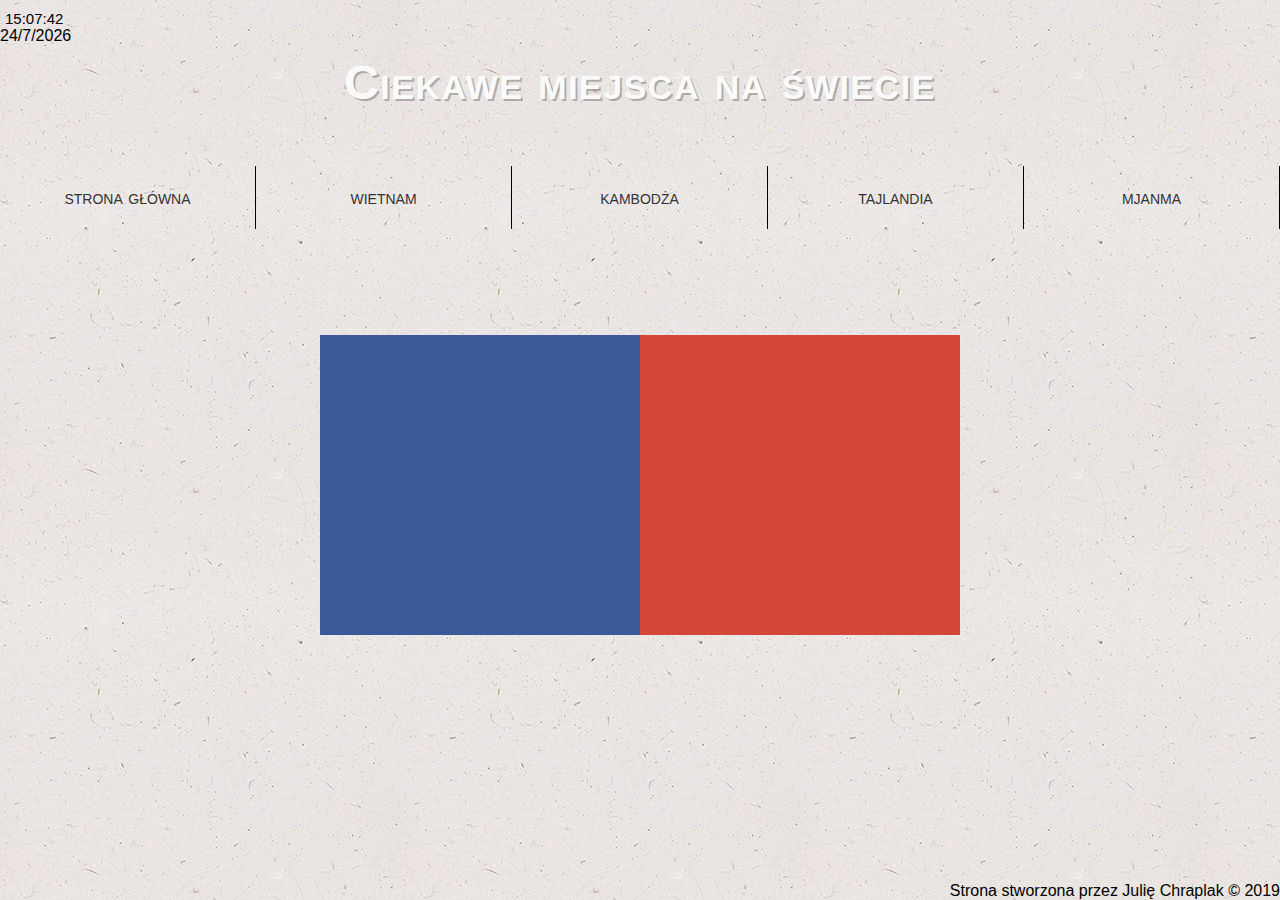
<file: index.html>
<!DOCTYPE html>
<html >
<head>
    <meta charset="UTF-8">
    <meta name="viewport" content="width=device-width, initial-scale=1.0">
    <title>Ciekawe miejsca na świecie</title>
    <link rel="stylesheet" href="style.css">
    <link rel="stylesheet" href="https://use.fontawesome.com/releases/v5.8.1/css/all.css" integrity="sha384-50oBUHEmvpQ+1lW4y57PTFmhCaXp0ML5d60M1M7uH2+nqUivzIebhndOJK28anvf" crossorigin="anonymous">
</head>
<body>
   <header>
    <p id="zegar"></p>
    <script language="javascript">
            var DDMMYY =0
            var MMDDYY =1
            
            function getdate(mode)
            {
               var now = new Date();
               var dayNr = ((now.getDate()<10) ? "0" : "")+ now.getDate();
               if (mode==DDMMYY)
                  var MonthDayYear =(dayNr+"/"+(now.getMonth()+1)+"/"+now.getFullYear());
               else
                  var MonthDayYear =((now.getMonth()+1)+"/"+dayNr+"/"+now.getFullYear());
            
               return MonthDayYear;
            }//-->
            </script>
            <script language="javascript">document.write(getdate(DDMMYY));</script>
       <h1><a href="index.html">Ciekawe miejsca na świecie</a></h1>
       <br><br>
        <nav>
            <ul>
                <li><a href="#">strona główna</a></li>
                <li><a href="wietnam.html">wietnam</a></li>
                <li><a href="kambodza.html">kambodża</a></li>
                <li><a href="tajlandia.html">tajlandia</a></li>
                <li><a href="mjanma.html">mjanma</a></li>
            </ul>
        </nav>
   </header>
   <br><br>
   <main>
       <section></section>
       <section class="media">
           <a href="https://www.facebook.com/julia.chraplak" class="facebook"><i class="fab fa-facebook-f"></i></a>
           <a href="mailto:julchrap@gmail.com" class="email"><i class="fas fa-at"></i></a>
       </section>
   </main>
   <footer>Strona stworzona przez Julię Chraplak &copy; 2019</footer>
    <script src="script.js"></script>
</body>
</html>
</file>
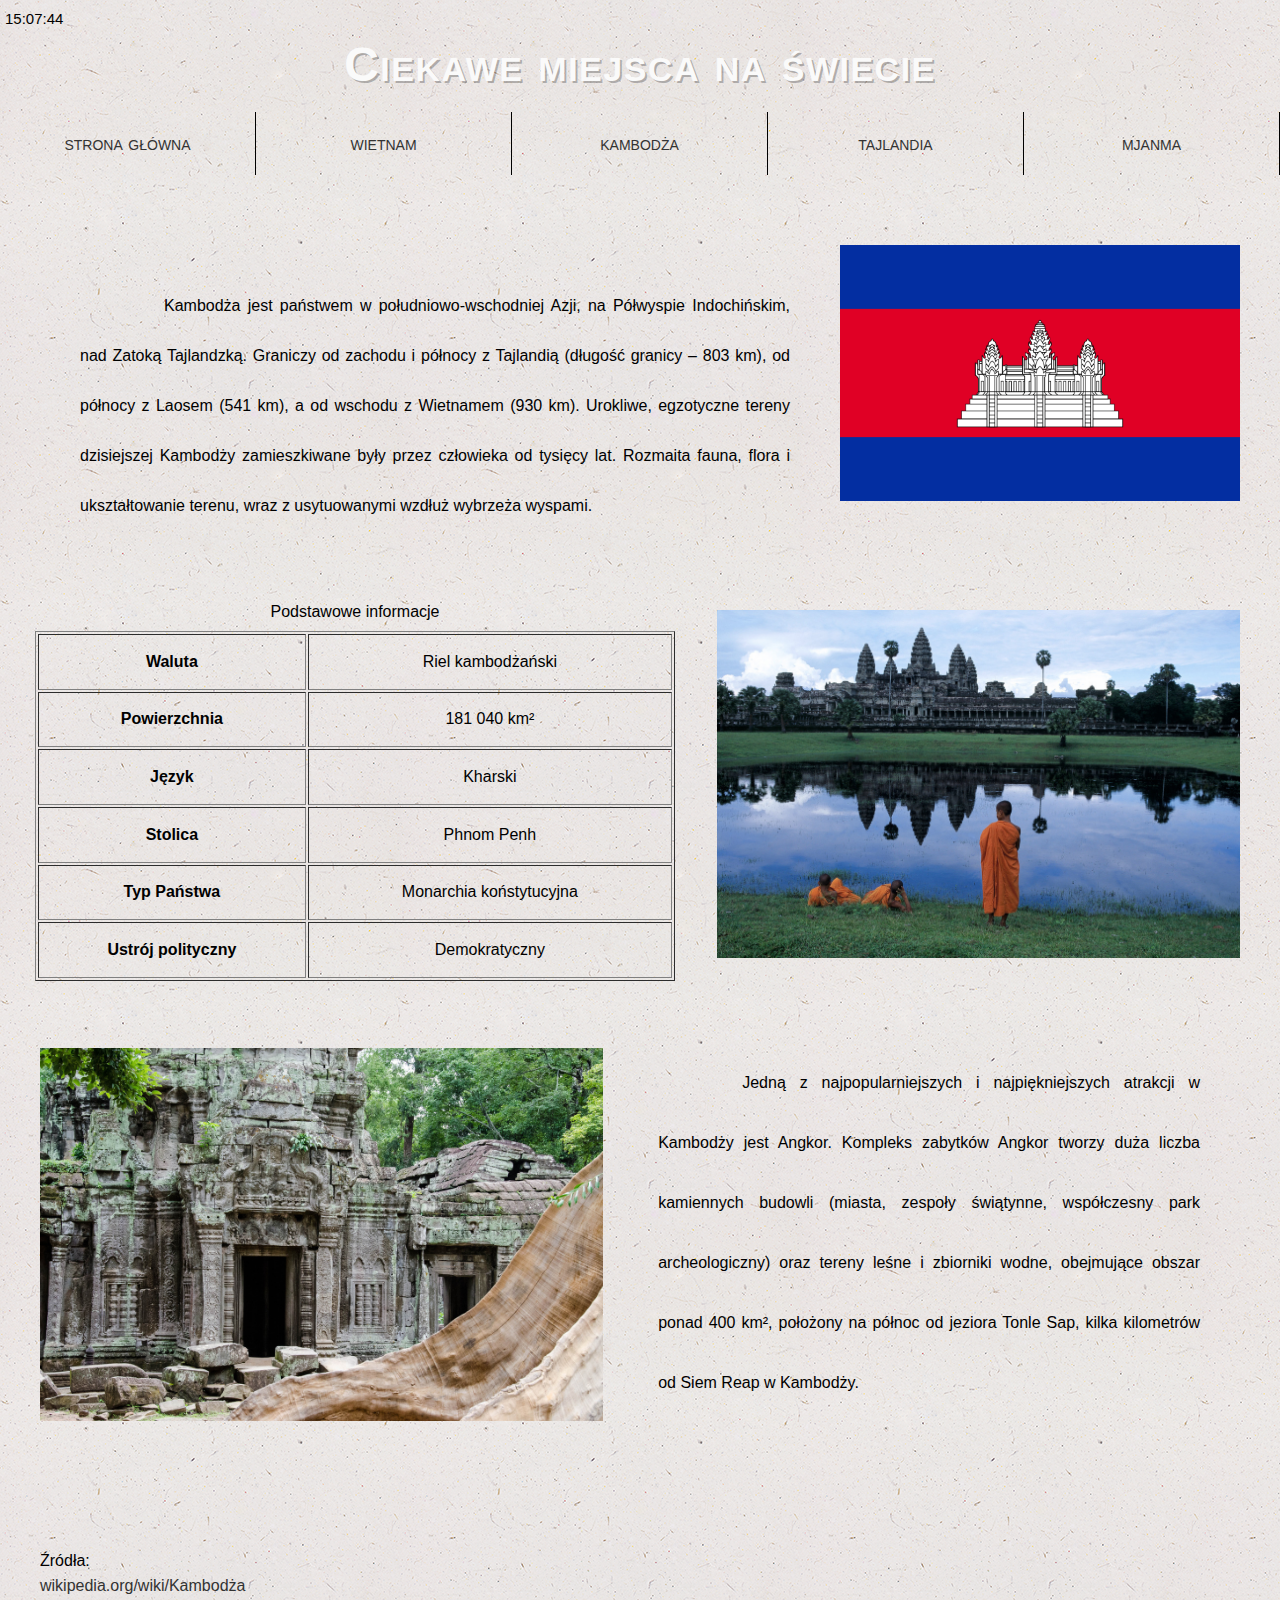
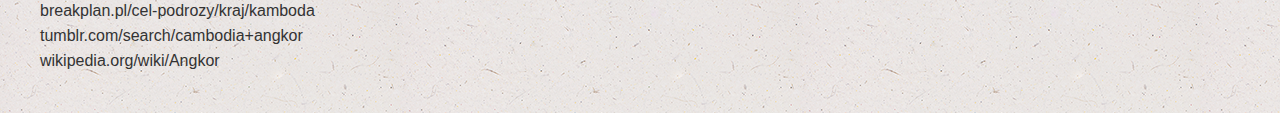
<file: kambodza.html>
<!DOCTYPE html>
<html >
<head>
    <meta charset="UTF-8">
    <meta name="viewport" content="width=device-width, initial-scale=1.0">
    <title>Ciekawe miejsca na świecie</title>
    <link rel="stylesheet" href="style.css">
</head>
<body>
   <header>
        <p id="zegar"></p>
       <h1><a href="index.html">Ciekawe miejsca na świecie</a></h1>
        <nav>
            <ul>
                <li><a href="index.html">strona główna</a></li>
                <li><a href="wietnam.html">wietnam</a></li>
                <li><a href="#">kambodża</a></li>
                <li><a href="tajlandia.html">tajlandia</a></li>
                <li><a href="mjanma.html">mjanma</a></li>
            </ul>
        </nav>
   </header>
   <main> 
       <img class="obraz1"; src="kh.png"; style="float:right";>
       <br><br>
       <p class="tekst1"; align="justify">
            Kambodża jest państwem w południowo-wschodniej Azji, na Półwyspie Indochińskim, 
            nad Zatoką Tajlandzką. Graniczy od zachodu i północy z Tajlandią 
            (długość granicy – 803 km), od północy z Laosem (541 km), a od wschodu 
            z Wietnamem (930 km). Urokliwe, egzotyczne tereny dzisiejszej Kambodży zamieszkiwane były przez człowieka od tysięcy lat. Rozmaita fauna, flora i ukształtowanie terenu, wraz z usytuowanymi wzdłuż wybrzeża wyspami.
       </p>
       <br><br><br><br>
       <table class="tabela2" border="1" style="float:left;">
            <caption class="naglowek2">Podstawowe informacje</caption>
            <tr>
              <th>Waluta</th>
              <td>Riel kambodżański</td> 
            </tr>
            <tr>
              <th>Powierzchnia</th>
              <td>181 040 km²</td> 
            </tr>
            <tr>
              <th>Język</th>
              <td>Kharski</td> 
            </tr>
            <tr>
                <th>Stolica</th>
                <td>Phnom Penh</td>
            </tr>
            <tr>
                    <th>Typ Państwa</th>
                    <td>Monarchia koństytucyjna</td>
                </tr>
            <tr>
                    <th>Ustrój polityczny</th>
                    <td>Demokratyczny</td>
                </tr>
            </table>
       </table>
       <img class="obraz2"; src="tumblr_o0513pgXty1s7ibqko1_1280.jpg"; style="float:right"; >
       <img class="obraz3"; src="tumblr_p531czLxHN1snegd3o1_1280.jpg"; style="float:left";  >
       <p class="tekst3"; align="justify" >
            Jedną z najpopularniejszych i najpiękniejszych atrakcji w Kambodży jest Angkor. Kompleks zabytków Angkor tworzy duża liczba kamiennych budowli (miasta, zespoły świątynne, współczesny park archeologiczny) oraz tereny leśne i zbiorniki wodne, obejmujące obszar ponad 400 km², położony na północ od jeziora Tonle Sap, kilka kilometrów od Siem Reap w Kambodży.
       </p>
       <p class="zrodla2" ><br>
            Źródła: <br>
                <a href="https://pl.wikipedia.org/wiki/Kambodża">wikipedia.org/wiki/Kambodża</a><br>
                <a href="https://breakplan.pl/cel-podrozy/kraj/kamboda?r">breakplan.pl/cel-podrozy/kraj/kamboda</a><br>
                <a href="https://www.tumblr.com/search/cambodia+angkor">tumblr.com/search/cambodia+angkor</a><br>
                <a href="https://pl.wikipedia.org/wiki/Angkor">wikipedia.org/wiki/Angkor</a>
    </p>
    </main>
   <footer></footer>
   <script src="script.js"></script>
</body>
</html>
</file>
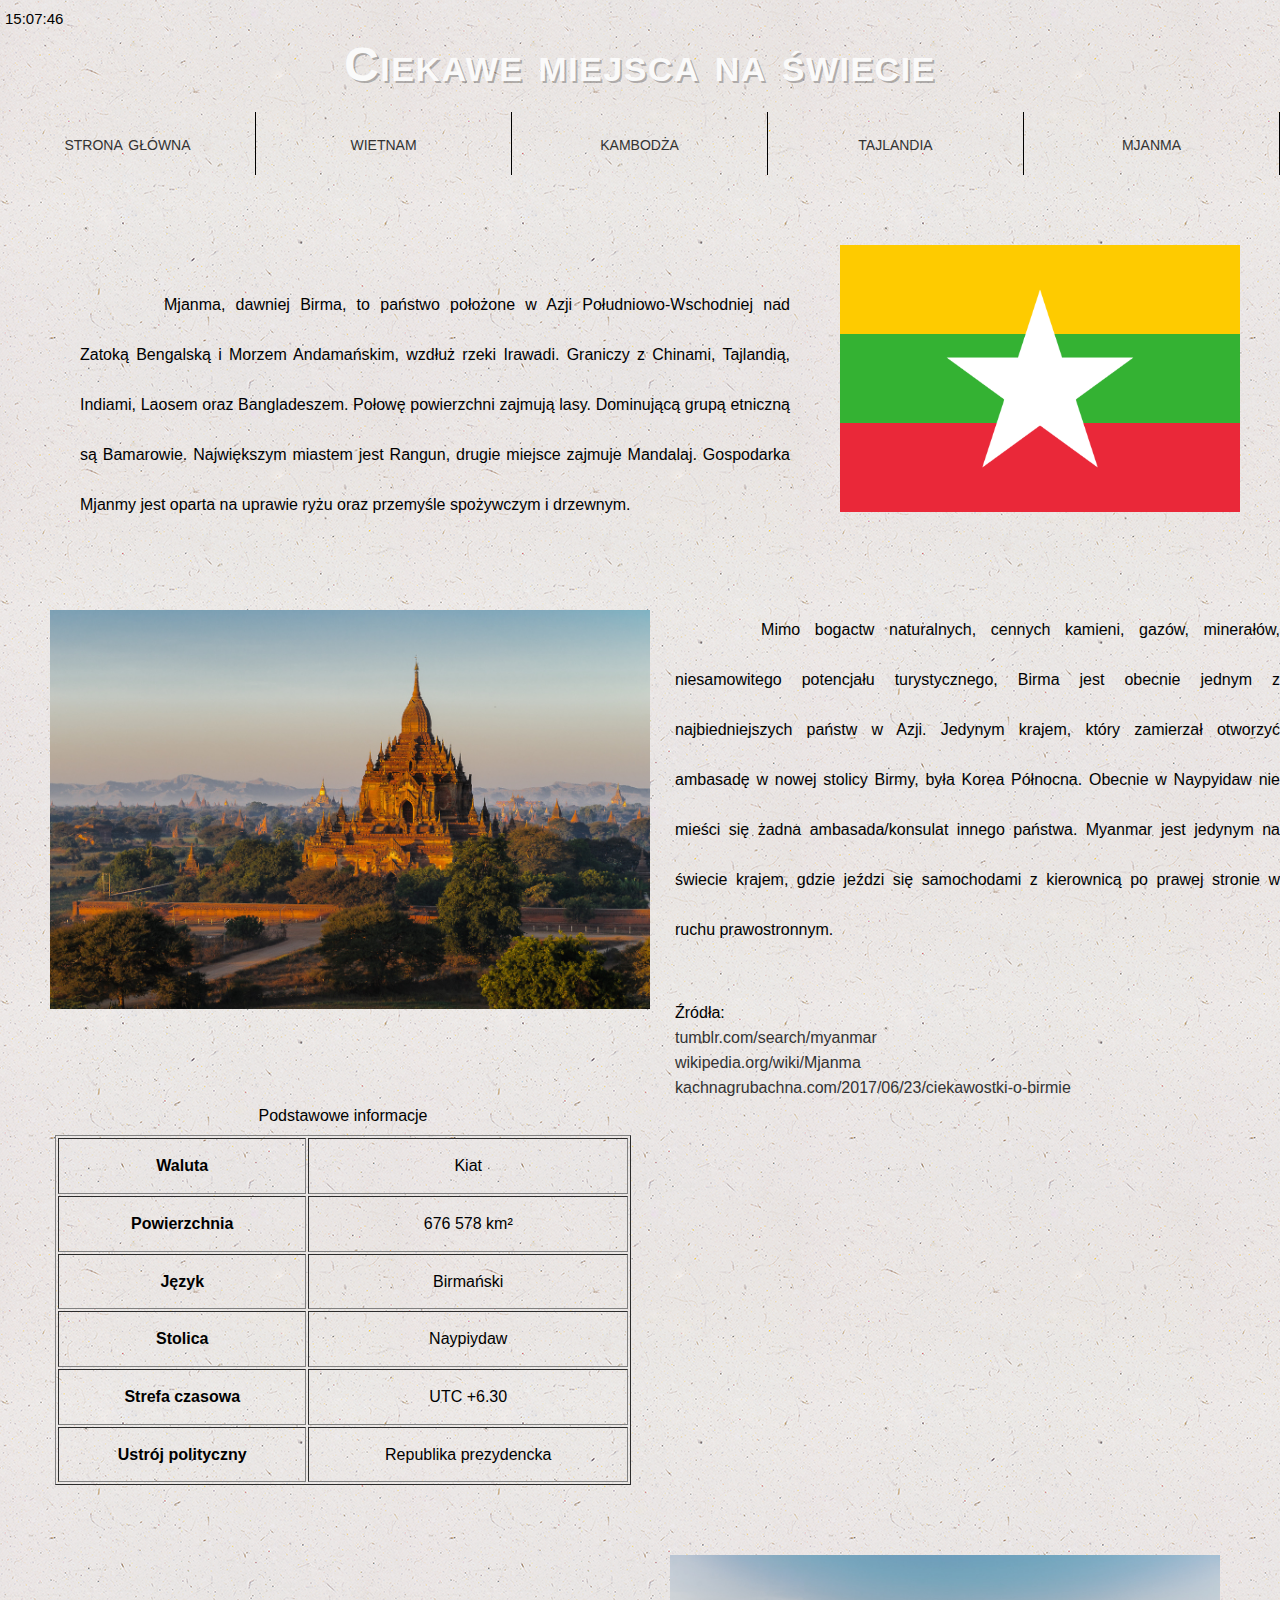
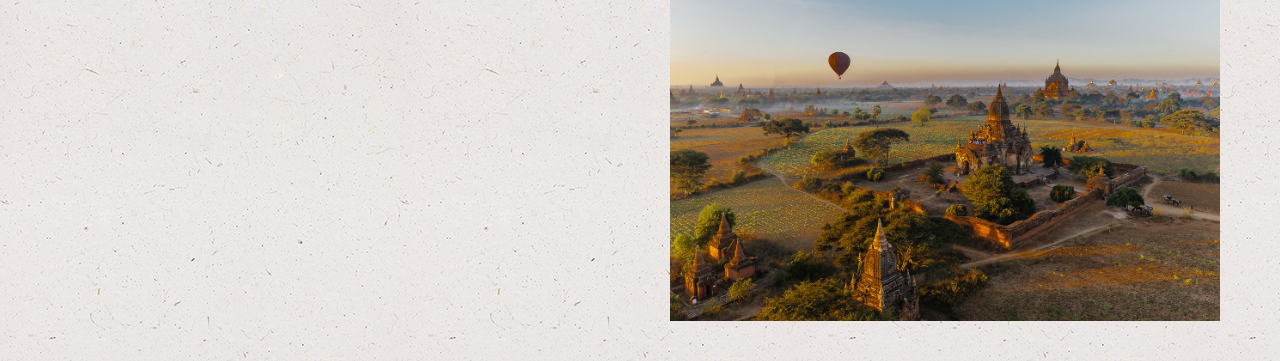
<file: mjanma.html>
<!DOCTYPE html>
<html >
<head>
    <meta charset="UTF-8">
    <meta name="viewport" content="width=device-width, initial-scale=1.0">
    <title>Ciekawe miejsca na świecie</title>
    <link rel="stylesheet" href="style.css">
</head>
<body>
   <header>
        <p id="zegar"></p>
       <h1><a href="index.html">Ciekawe miejsca na świecie</a></h1>
        <nav>
            <ul>
                <li><a href="index.html">strona główna</a></li>
                <li><a href="wietnam.html">wietnam</a></li>
                <li><a href="kambodza.html">kambodża</a></li>
                <li><a href="tajlandia.html">tajlandia</a></li>
                <li><a href="#">mjanma</a></li>
            </ul>
        </nav>
   </header>
   <main>  
       <img class="mo1"; src="mm.png"; style="float:right";>
        <p class="mt1"; align="justify">
                Mjanma, dawniej Birma, to państwo położone w Azji Południowo-Wschodniej nad Zatoką Bengalską i Morzem Andamańskim, wzdłuż rzeki Irawadi. Graniczy z Chinami, Tajlandią, Indiami, Laosem oraz Bangladeszem. Połowę powierzchni zajmują lasy. Dominującą grupą etniczną są Bamarowie. Największym miastem jest Rangun, drugie miejsce zajmuje Mandalaj. Gospodarka Mjanmy jest oparta na uprawie ryżu oraz przemyśle spożywczym i drzewnym.
        </p>
        <img class="mo2" src="tumblr_oun3kx8kNK1snegd3o1_1280.jpg" style="float:left">
        <table class="mtab" border="1" style="float:left;">
                <caption class="naglowek2">Podstawowe informacje</caption>
                <tr>
                  <th>Waluta</th>
                  <td>Kiat</td> 
                </tr>
                <tr>
                  <th>Powierzchnia</th>
                  <td>676 578 km²</td> 
                </tr>
                <tr>
                  <th>Język</th>
                  <td>Birmański</td> 
                </tr>
                <tr>
                    <th>Stolica</th>
                    <td>Naypiydaw</td>
                </tr>
                <tr>
                        <th>Strefa czasowa</th>
                        <td>UTC +6.30</td>
                    </tr>
                <tr>
                        <th>Ustrój polityczny</th>
                        <td>Republika prezydencka</td>
                    </tr>
                </table>
           </table>
        <img class="mo3" src="tumblr_orgb1kh7wh1snegd3o1_1280.jpg" style="float:right">
        <p class="mt2"; align="justify" >
                Mimo bogactw naturalnych, cennych kamieni, gazów, minerałów, niesamowitego potencjału turystycznego, Birma jest obecnie jednym z najbiedniejszych państw w Azji. Jedynym krajem, który zamierzał otworzyć ambasadę w nowej stolicy Birmy, była Korea Północna. Obecnie w Naypyidaw nie mieści się żadna ambasada/konsulat innego państwa. Myanmar jest jedynym na świecie krajem, gdzie jeździ się samochodami z kierownicą po prawej stronie w ruchu prawostronnym. 
        </p>
        <p class="mz1" ><br>
            Źródła: <br>
                <a href="https://www.tumblr.com/search/myanmar">tumblr.com/search/myanmar</a><br>
                <a href="https://pl.wikipedia.org/wiki/Mjanma">wikipedia.org/wiki/Mjanma</a><br>
                <a href="http://www.kachnagrubachna.com/2017/06/23/ciekawostki-o-birmie/">kachnagrubachna.com/2017/06/23/ciekawostki-o-birmie</a>
    </main>
   <footer></footer>
   <script src="script.js"></script>
</body>
</html>
</file>
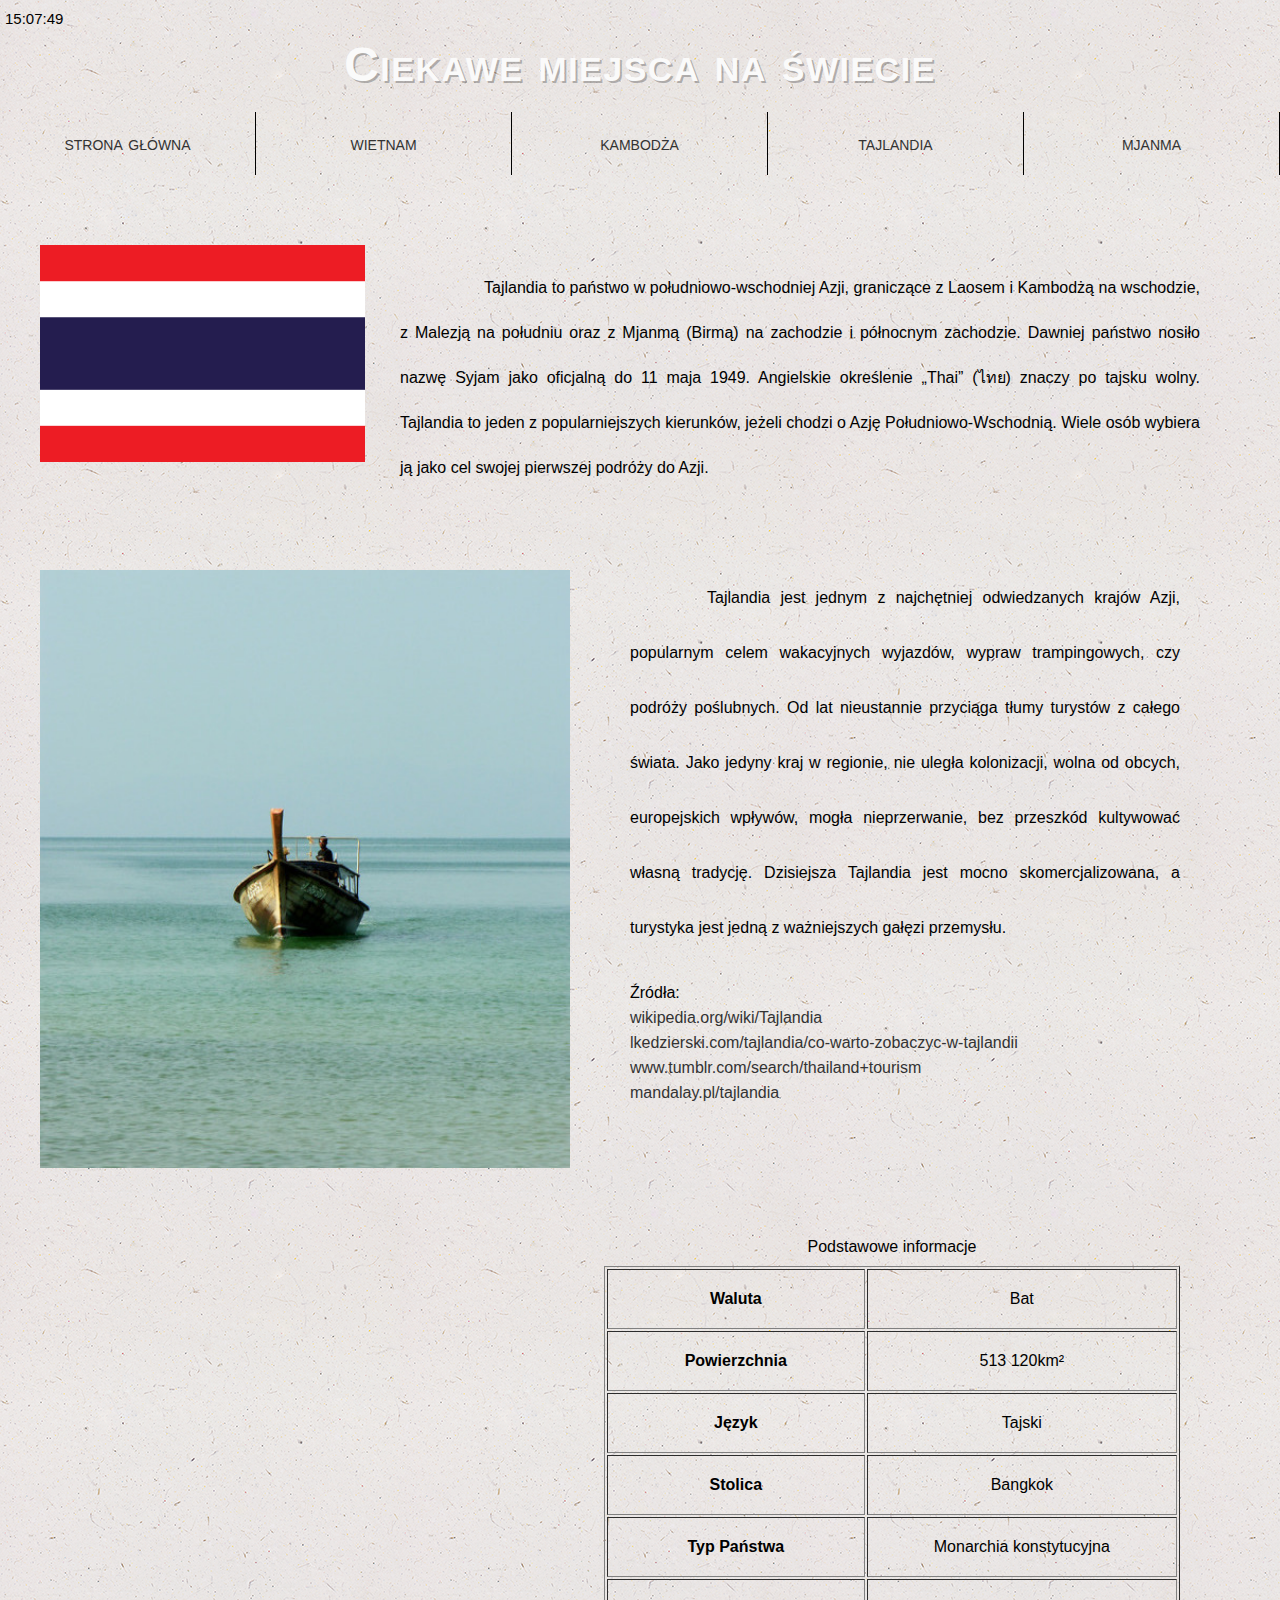
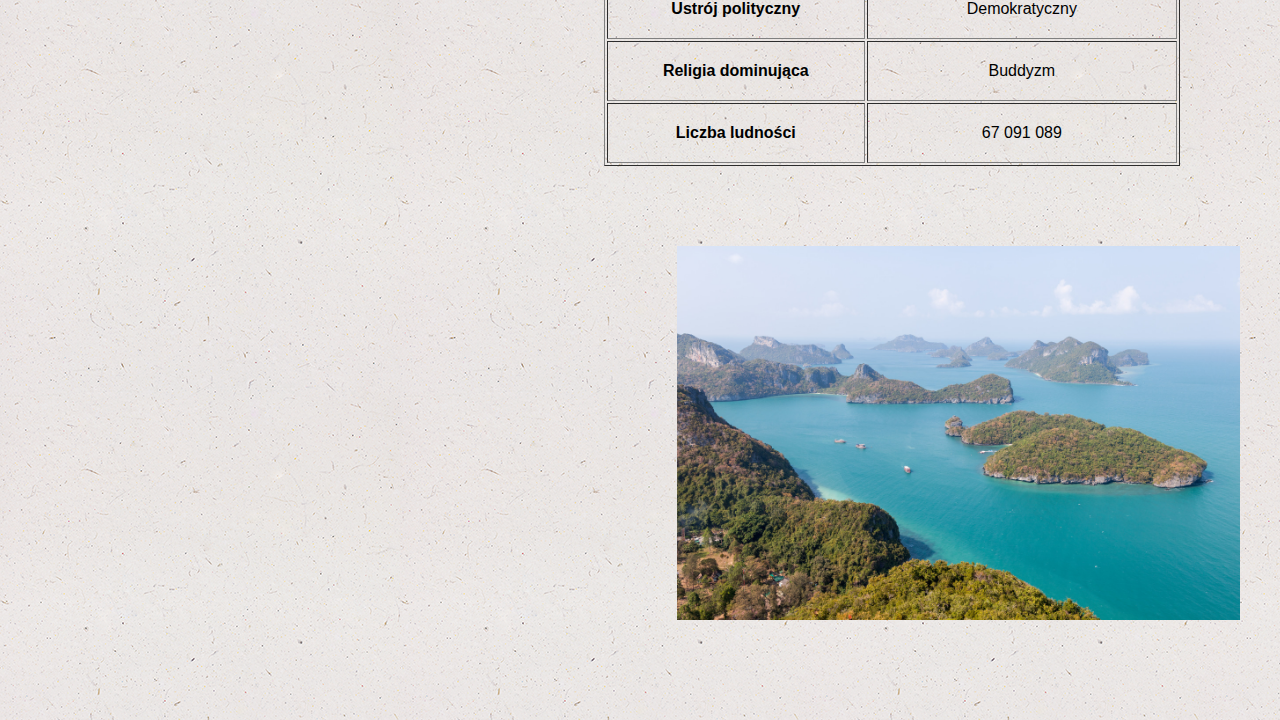
<file: tajlandia.html>
<!DOCTYPE html>
<html >
<head>
    <meta charset="UTF-8">
    <meta name="viewport" content="width=device-width, initial-scale=1.0">
    <title>Ciekawe miejsca na świecie</title>
    <link rel="stylesheet" href="style.css">
</head>
<body>
   <header>
        <p id="zegar"></p>
       <h1><a href="index.html">Ciekawe miejsca na świecie</a></h1>
        <nav>
            <ul>
                <li><a href="index.html">strona główna</a></li>
                <li><a href="wietnam.html">wietnam</a></li>
                <li><a href="kambodza.html">kambodża</a></li>
                <li><a href="#">tajlandia</a></li>
                <li><a href="mjanma.html">mjanma</a></li>
            </ul>
        </nav>
   </header>
   <main> 
    <img class="obr1"; src="th.png"; style="float:left";>
    <p class="tkst1" align="justify">
        Tajlandia to państwo w południowo-wschodniej Azji, graniczące z Laosem i Kambodżą na wschodzie, z Malezją na południu oraz z Mjanmą (Birmą) na zachodzie i północnym zachodzie. Dawniej państwo nosiło nazwę Syjam jako oficjalną do 11 maja 1949. Angielskie określenie „Thai” (ไทย) znaczy po tajsku wolny. Tajlandia to jeden z popularniejszych kierunków, jeżeli chodzi o Azję Południowo-Wschodnią. Wiele osób wybiera ją jako cel swojej pierwszej podróży do Azji.
    </p>
    <img class="obr2" src="tumblr_p89kdhKtj51snegd3o1_500.jpg" style="float:left";>
    </main>
    <table class="tbl1" border="1" style="float:right;">
            <caption class="naglowek2">Podstawowe informacje</caption>
            <tr>
              <th>Waluta</th>
              <td>Bat</td> 
            </tr>
            <tr>
              <th>Powierzchnia</th>
              <td>513 120km² </td> 
            </tr>
            <tr>
              <th>Język</th>
              <td>Tajski</td> 
            </tr>
            <tr>
                <th>Stolica</th>
                <td>Bangkok</td>
            </tr>
            <tr>
                    <th>Typ Państwa</th>
                    <td>Monarchia konstytucyjna</td>
                </tr>
            <tr>
                    <th>Ustrój polityczny</th>
                    <td>Demokratyczny</td>
                </tr>
            <tr>
                        <th>Religia dominująca</th>
                        <td>Buddyzm</td>
                </tr>
            <tr>
                        <th>Liczba ludności</th>
                        <td>67 091 089</td>
                </tr>
            </table>
       </table>
    <img class="obr3"; src="tumblr_phorcsMf3T1snegd3o1_1280.jpg"; style="float:right"; >
    <p class="tkst2"; align="justify";>
        Tajlandia jest jednym z najchętniej odwiedzanych krajów Azji, popularnym celem wakacyjnych wyjazdów, wypraw trampingowych, czy podróży poślubnych. Od lat nieustannie przyciąga tłumy turystów z całego świata.
        Jako jedyny kraj w regionie, nie uległa kolonizacji, wolna od obcych, europejskich wpływów, mogła nieprzerwanie, bez przeszkód kultywować własną tradycję. Dzisiejsza Tajlandia jest mocno skomercjalizowana, a turystyka jest jedną z ważniejszych gałęzi przemysłu. 
    </p>
    <p class="zrdl2" ><br>
        Źródła: <br>
            <a href="https://pl.wikipedia.org/wiki/Tajlandia">wikipedia.org/wiki/Tajlandia</a><br>
            <a href="https://www.lkedzierski.com/tajlandia/co-warto-zobaczyc-w-tajlandii/">lkedzierski.com/tajlandia/co-warto-zobaczyc-w-tajlandii</a><br>
            <a href="https://www.tumblr.com/search/thailand+tourism">www.tumblr.com/search/thailand+tourism</a><br>
            <a href="http://mandalay.pl/tajlandia">mandalay.pl/tajlandia</a>
</p>
   <footer></footer>
   <script src="script.js"></script>
</body>
</html>
</file>
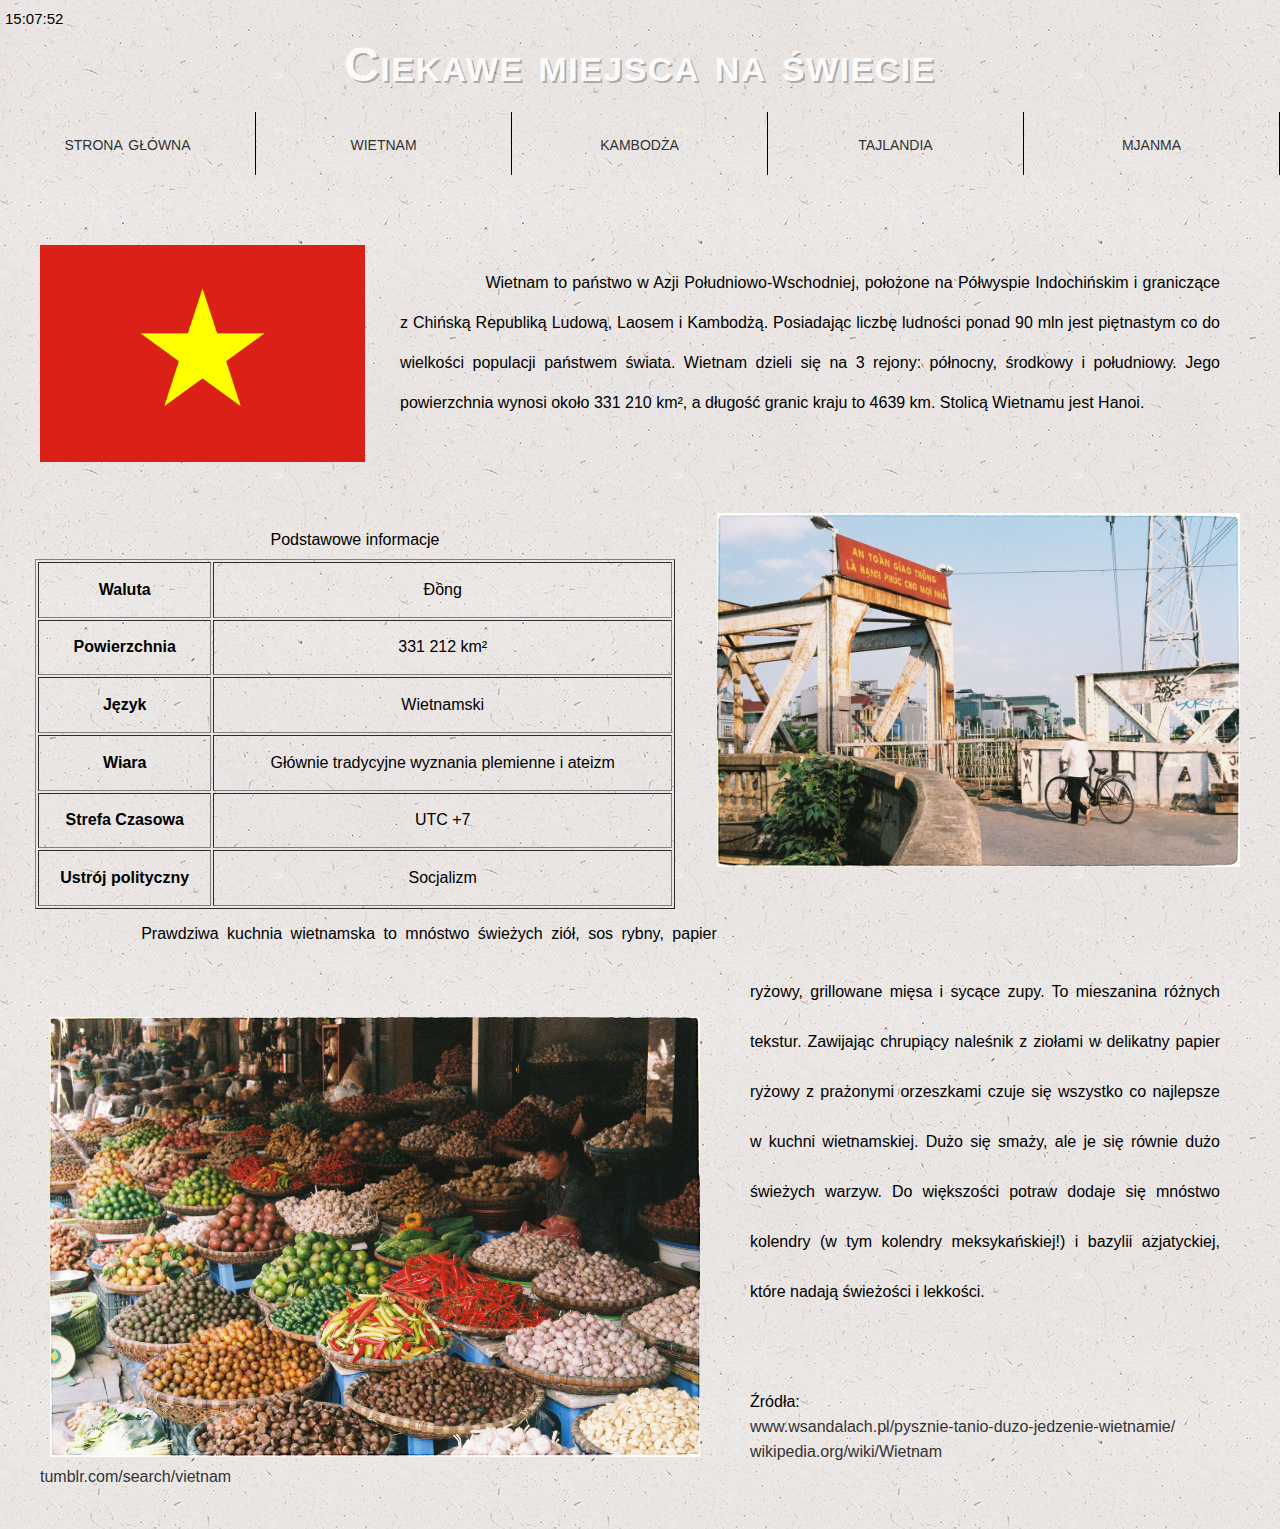
<file: wietnam.html>
<!DOCTYPE html>
<html >
<head>
    <meta charset="UTF-8">
    <meta name="viewport" content="width=device-width, initial-scale=1.0">
    <title>Ciekawe miejsca na świecie</title>
    <link rel="stylesheet" href="style.css">
</head>
<body>
   <header>
       <p id="zegar"></p>
       <h1><a href="index.html">Ciekawe miejsca na świecie</a></h1>
        <nav>
            <ul>
                <li><a href="index.html">strona główna</a></li>
                <li><a href="#">wietnam</a></li>
                <li><a href="kambodza.html">kambodża</a></li>
                <li><a href="tajlandia.html">tajlandia</a></li>
                <li><a href="mjanma.html">mjanma</a></li>
            </ul>
        </nav>
    </header>
   <main> 
       <img class="obrazek1" src="2000px-Flag_of_Vietnam.png"; style="float:left" >
       <br>
       <p class="tekscik1" align="justify" style="text-indent: 7%; ">
           Wietnam to państwo w Azji Południowo-Wschodniej, 
           położone na Półwyspie Indochińskim i graniczące z Chińską Republiką Ludową,
           Laosem i Kambodżą. Posiadając liczbę ludności ponad 90 mln jest piętnastym
           co do wielkości populacji państwem świata. Wietnam dzieli się na 3 rejony: północny, środkowy i południowy. 
           Jego powierzchnia wynosi około 331 210 km², a długość granic kraju to 4639 km. Stolicą Wietnamu jest Hanoi. 
        </p>
        <br><br><br><br><br>
        <img class="obrazek2" src="tumblr_phkktwP66I1qff6zfo1_1280.jpg"; style="float:right";>
        <br>
        <table class="tabela1" border="1" style="float:left;">
                <caption class="naglowek1">Podstawowe informacje</caption>
                <tr>
                  <th>Waluta</th>
                  <td>Đồng</td> 
                </tr>
                <tr>
                  <th>Powierzchnia</th>
                  <td>331 212 km²</td> 
                </tr>
                <tr>
                  <th>Język</th>
                  <td>Wietnamski</td> 
                </tr>
                <tr>
                    <th>Wiara</th>
                    <td>Głównie tradycyjne wyznania plemienne i ateizm</td>
                </tr>
                <tr>
                        <th>Strefa Czasowa</th>
                        <td>UTC +7</td>
                    </tr>
                <tr>
                        <th>Ustrój polityczny</th>
                        <td>Socjalizm</td>
                    </tr>
                </table>
        <br><br><br>
        <img class="obrazek3" src="tumblr_phkktwP66I1qff6zfo8_1280.jpg"; style="float:left">
        <p class="tekscik2" align="justify" style="text-indent: 7%; "> 
                Prawdziwa kuchnia wietnamska to mnóstwo świeżych ziół, sos rybny, papier ryżowy, grillowane mięsa i sycące zupy. To mieszanina różnych tekstur. Zawijając chrupiący naleśnik z ziołami w delikatny papier ryżowy z prażonymi orzeszkami czuje się wszystko co najlepsze w kuchni wietnamskiej. Dużo się smaży, ale je się równie dużo świeżych warzyw. Do większości potraw dodaje się mnóstwo kolendry (w tym kolendry meksykańskiej!) i bazylii azjatyckiej, które nadają świeżości i lekkości. 
        </p> 
        <br><br><br><br>
        <p class="zrodla1" >
                Źródła:<br>
                    <a href="http://http://www.wsandalach.pl/pysznie-tanio-duzo-jedzenie-wietnamie/">www.wsandalach.pl/pysznie-tanio-duzo-jedzenie-wietnamie/</a><br>
                    <a href="https://pl.wikipedia.org/wiki/Wietnam">wikipedia.org/wiki/Wietnam</a><br>
                    <a href="https://www.tumblr.com/search/vietnam">tumblr.com/search/vietnam</a><br>
        </p>
    </main> 
   <footer> 
   </footer>
   <script src="script.js"></script>
</body>
</html>
</file>
<file: style.css>
*{
    box-sizing: border-box;
    margin: 0;
    padding: 0;
}

a{
    text-decoration: none;
    color: #333;
}
a:hover {
    text-underline-position: below;
    text-decoration: underline
   }

body{
    background-image: url("ep_naturalwhite.png");
    font-family: Arial, Helvetica, sans-serif;
}

h1{
    text-shadow: 2px 2px 0px rgba(0,0,0,0.25);
    text-align: center;
    letter-spacing: 1.5px;
    font-size: 48px;
    margin: 10px 0 20px;
    font-variant: small-caps;
}

h1 a{
    color:  #fafafa;
}

header ul{
    width: 100%;
    display: flex;
    flex-direction: row;
    justify-content: space-evenly;
    padding-bottom: 70px
}
footer{

    position: absolute; 
    bottom: 0;
    right: 0;
}


.media{
    width: 100%;
    min-height: 300px;   
    display: flex;
    justify-content: center;
}
.media > a{
    width: 25%;
    color: white;
    font-size: 128px;
    text-align: center;
    line-height: 300px;
    
}
.facebook{
    background-color:#3B5998;
}

.email{
    background-color: #D44638;
}

ul{
    list-style-type: none;
    font-variant: small-caps;
    font-size: 20px;
}

ul li{
    width: 20%;
    padding: 20px 50px;
    border-right: 1px solid black;
    text-align: center;
}

#zegar{
    padding-top: 10px;
    padding-left: 5px;
    font-size: 15px;
}

.obrazek1{
    width: 400px;
    padding-left: 40px;
    padding-right: 35px;
    padding-bottom: 35px;
}

.tekscik1{
    line-height: 40px;
    padding-right: 60px;
 }

.tabela1{ 
    text-align: center;
    width:50%; height:350px; 
    margin-left: 35px;
}

.naglowek1{
    margin-bottom: 10px
}
.obrazek2{
    width: 44%; 
    padding-right: 40px;
    margin-bottom: 100px;
}

.obrazek3{
    width:650px;
    margin-top: 50px;
    margin-left: 50px;
    margin-right: 50px;
}

.tekscik2{
    line-height: 50px;
    padding-right: 60px;
    margin-top: 60px;
    margin-left: 60px;
}
.zrodla1{
    margin-left: 40px;
    line-height: 25px;
    margin-bottom: 40px;
}

.obraz1{
    width: 400px;
    margin-right: 40px;
    margin-bottom: 40px;
    margin-left: 50px;
}

.tekst1{
    line-height: 50px;
    padding-left: 80px;
    text-indent: 7%;
}

.tabela2{ 
    text-align: center;
    width:50%; height:350px; 
    margin-left: 35px;
    margin-bottom: 60px;
    margin-right: 35px;
}

.naglowek2{
    margin-bottom: 10px
}

.obraz2{
    width: 44%;
    padding-right: 40px;
    padding-bottom: 40px;
    padding-top: 7px;
    margin-bottom: 55px;
}

.obraz3{
    width: 44%;
    margin-left: 40px;
    padding-bottom: 40px;
    padding-top: 7px ;
    margin-right: 55px;
}

.tekst3{
    line-height: 60px;
    padding-right: 80px;
    text-indent: 7%;
    margin-bottom:110px; 
}

.zrodla2{
    margin-left: 40px;
    line-height: 25px;
    margin-bottom: 40px;
}

.obr1{
    width: 400px;
    padding-left: 40px;
    padding-right: 35px;
    padding-bottom: 50px;
}

.tkst1{
    line-height: 45px;
    padding-right: 80px;
    text-indent: 7%;
    padding-top: 20px; 
    margin-bottom: 80px; 
}

.obr2{
    width: 630px;
    padding-left: 40px;
    padding-bottom: 50px;
    padding-right: 60px;
}

.tbl1{
    text-align: center;
    width:45%; height:500px; 
    margin-left: 35px;
    margin-bottom: 80px;
    margin-right: 100px;
    margin-top:20px;
}

.obr3{
    width: 44%; 
    margin-right: 40px;
    margin-bottom: 100px;
    margin-left: 80px;
}

.tkst2{
    line-height: 55px;
    padding-left: 80px;
    padding-right: 100px;
    text-indent: 7%;
}

.zrdl2{
    margin-left: 40px;
    line-height: 25px;
    margin-bottom: 40px;
}

.mo1{
     width: 400px;
    margin-right: 40px;
    margin-bottom: 40px;
    margin-left: 50px;
}

.mt1{
    line-height: 50px;
    padding-left: 80px;
    text-indent: 7%;
    padding-top: 35px;
    padding-bottom: 55px;
}

.mo2{
    width:600px;
    margin-top: 25px;
    margin-left: 50px;
    margin-right: 25px;
    margin-bottom: 88px;
}

.mtab{
    text-align: center;
    width:45%; height:350px; 
    margin-left: 55px;
    margin-bottom: 70px;
    margin-right: 30px;
    margin-top: 10px;
}

.mo3{
    width:550px;
    margin-left: 45px;
    margin-right: 60px;
    margin-bottom: 40px;
}

.mt2{
    line-height: 50px;
    padding-left: 50px;
    text-indent: 7%;
    padding-top: 20px;
    padding-bottom: 20px;
}

.mz1{
    margin-left: 50px;
    line-height: 25px;
    margin-bottom: 40px;
}
</file>
